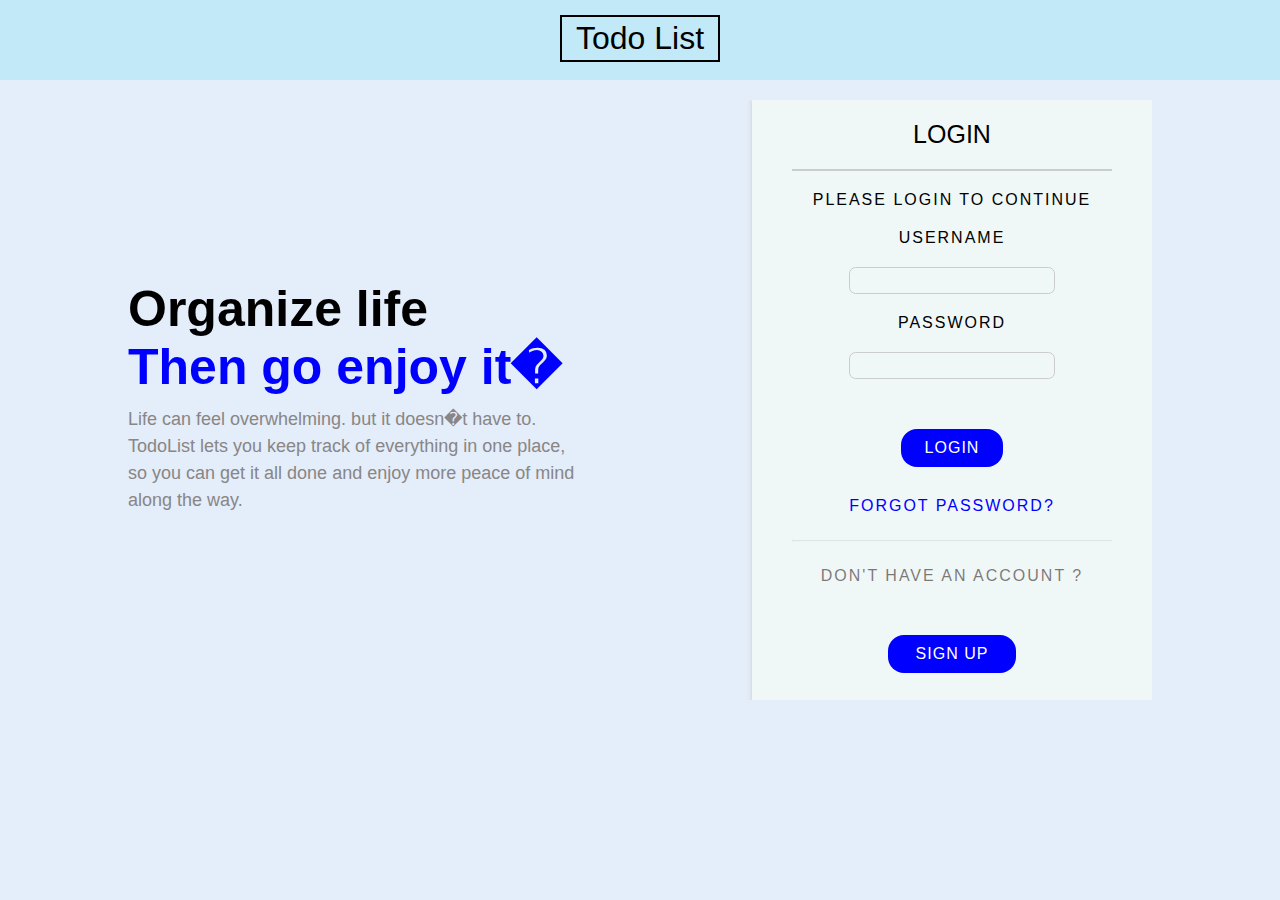
<file: index.html>
<!DOCTYPE html>
<html>
<head>
	<title>To do List | welcome</title>
	<meta name="viewport" content="width=device-width"/>
	<link rel="stylesheet" type="text/css" href="Assets/css/todostyle.css">
	<script type="text/javascript" src="Assets/js/MyJs.js"></script>
</head>


<body>


	<header>
		<div class="container">
			<h1 class="todo-title">Todo  List</h1>
		</div>
	</header>

	<section id="about">
		<div class="container">
			<div class="organize">
				<h1 class="black">Organize life</h1> 
				<h1 class="orange">Then go enjoy it�</h1>
				<p>Life can feel overwhelming. but it doesn�t have to. TodoList lets you keep track of everything in one place, so you can get it all done and enjoy more peace of mind along the way.

				</p>
			</div>
		

			<section id="login-section">
				<div class="container">
					<div class="login-content">
						<h1>Login</h1>
						<p class="please">Please Login to continue</p>

						<div class="log-form">
							<form                                                                                                                                                                        >
								<p class="user">username</p><input class="field" type="text" name="us" />
								<p class="pass txt">password</p><input  class="field passwordfield" type="password" name="ps" />
								<input type="submit" name="bt" class="btn" value="Login" />
							</form>
						</div>

						<div id="forgot-password">
							<p onclick="signing()">FORGOT PASSWORD?</p>
						</div>
						
						<hr/>

						<div id="signup-div">
							<p>DON'T HAVE AN ACCOUNT ?</p>
						</div>

						<form id="sign-up-button">
							<a href="signup.html"> <input type="button" value="Sign up" class="signup"/> </a>
						</form>
						</div>
					</div>
			</div>

			<div id="forgot-pass" onclick="closing()"></div>
			<div id="forgot-field">
				<div id="close" onclick="closing()">X</div>
				<div class="fm-email">
					<p>Forgot Passowrd?</p>
					<form>
						<input type="email" placeholder="Enter Email..." /></form>
					<form class="send">
						<input type="submit" name="bt" class="btnforgot" value="Send" />
					</form>
				</div>
			</div>
			
		</section>
	
	


</body>
</html>
</file>
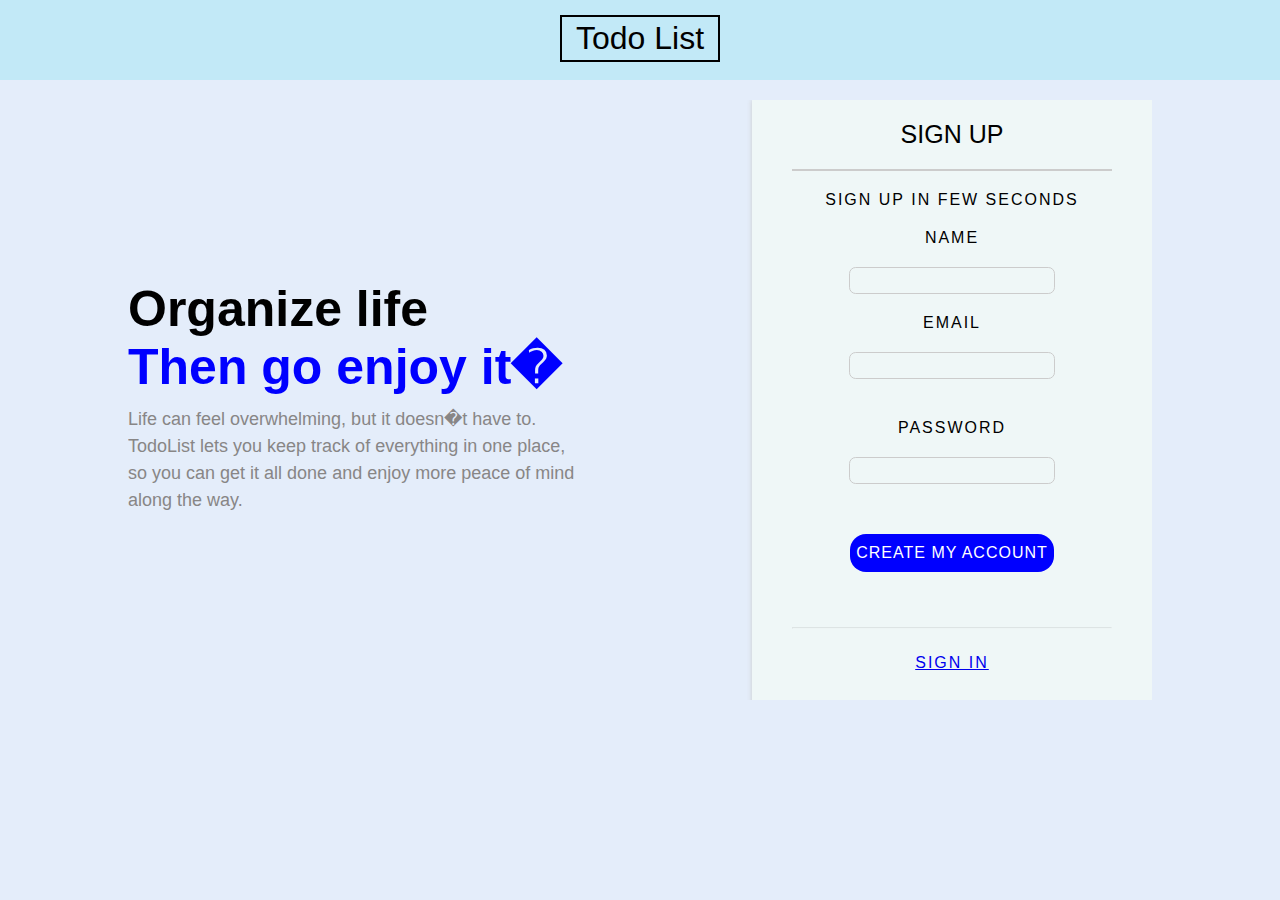
<file: signup.html>
<!DOCTYPE html>
<html>
<head>
	<title>To do List | welcome</title>
	<meta name="viewport" content="width=device-width"/>
	<link rel="stylesheet" type="text/css" href="Assets/css/todostyle.css">
</head>


<body>

	<header>
		<div class="container">
			<h1 class="todo-title">Todo List</h1>
		</div>
	</header>

	<section id="about">
		<div class="container">
			<div class="organize">
				<h1 class="black">Organize life</h1> 
				<h1 class="orange">Then go enjoy it�</h1>
				<p>Life can feel overwhelming, but it doesn�t have to. TodoList lets you keep track of everything in one place, so you can get it all done and enjoy more peace of mind along the way.

				</p>
			</div>
		

			<section id="login-section">
				<div class="container">
					<div class="login-content">
						<h1>Sign up</h1>
						<p class="please">Sign up in few seconds</p>

						<div class="log-form">
							<form>
								<p class="user">Name</p><input class="field" type="text" name="us" />
                                <p class="pass txt">Email</p><input  class="field passwordfield" type="password" name="ps" />
                                <p class="pass txt">Password</p><input  class="field passwordfield" type="password" name="ps" />
								<input type="submit" value="Create my account" class="signup create"/>
							</form>
						</div>
						
						<hr/>
                        
                        <div id="forgot-password">
							<p><a href="index.html">Sign in</a></p>
						</div>

						</div>
					</div>
			</div>
			
		</section>
	



	
	


</body>
</html>
</file>
<file: Assets/css/todostyle.css>
*{
	margin: 0;
	padding: 0;
	font-family: arial;
}


body{
	background-color: #e4edfa;
	position: relative;
}

.container{
	width: 80%;
	margin: auto;
	overflow: hidden;
}

header{
	width: 100%;
	background-color:#c2e9f7;
	text-align: center;
	padding: 15px 0;
	min-height: 50px;
	margin-bottom: 20px;
}

.todo-title{
	font-family: arial;
	font-weight: lighter;
	border: 2px solid black;
	padding: 3px;
	margin: auto;
	width: 150px;
}


.organize{
	width: 450px;
	float: left;
	margin-top: 180px;
	margin-right: 15px;
}

.organize p{
	color: #888686;
}

#about{
	width:100%;
	height: 500px;
	
}

.black{
	font-size: 50px;
}

.orange{
	font-size: 50px;
	color: blue;
}

.organize p{
	font-size: 18px;
	text-align: left;
	line-height: 1.5;
	margin-top: 10px;
}


#login-section {
	width: 400px;
	float: right;
	background-color: rgb(239, 247, 247);
	box-shadow: 5px 5px 5px 5px #ccc;
	height: auto;
}

.login-content{
	width: 100%;
	text-align: center;
	height: 600px;
	box-sizing: border-box;
}

.login-content h1{
	text-align: center;
	color: black;
	padding: 10px;
	border-bottom: 2px solid #ccc;
	margin-bottom: 20px;
	padding-top: 20px;
	padding-bottom: 20px; 
	font-size: 25px;
	text-transform: uppercase;
	font-weight: lighter;
}

.login-content p{
	color: black;
	text-align: center;
	text-transform: uppercase;
	letter-spacing: 2px;
	margin-bottom: 20px;
}

.log-form{
	width: 80%;
	margin: auto;
}

form{
	margin: auto;
	text-align: center;
}

.user, .pass{
	text-transform: uppercase;
	font-size: 16px;
}

.txt{
	margin-top: 20px;
}

.field {
	margin-left: 30px;
	margin-bottom: 15px;
	padding: 5px 0;
	background: transparent;
	width: 80%;
	margin: auto;
	border: 1px solid #ccc;
	border-radius: .5em;
	
}

.field:focus{
	outline: 2px solid #a596f7;
	-webkit-outline-radius: .5em;
}

.passwordfield{
	margin-bottom: 20px;
}

form .btn{
	width: 40%;
	margin: 30px auto;
	padding: 10px 0;
	text-transform: uppercase;
	background: blue;
	color: white;
	border: none;
	cursor: pointer;
	letter-spacing: 1px;
	font-size: 16px;
	transition: ease-in-out .5s;
	transition-delay: .1s;
	border-radius: 1em;
}

.btn:hover{
	background-color: blue;
	transform: scale(1,1);
	width: 50%;
	transition: ease-in-out .5s;
}

hr{
	background: #ccc 1px solid;
	margin: 25px 0;
	opacity: .2;
}

#forgot-password p{
	color: blue;
	text-decoration: none;
}

#forgot-password p:hover{
	color: blue;
	text-decoration: underline;
	cursor: pointer;
}


#signup-div p{
	color: hsla(0, 8%, 26%, 0.69);
}

.signup{
	width: 40%;
	margin: 30px auto;
	padding: 10px 0;
	text-transform: uppercase;
	background: blue;
	color: white;
	border: none;
	cursor: pointer;
	letter-spacing: 1px;
	font-size: 16px;
	transition: ease-in-out .5s;
	transition-delay: .1s;
	border-radius: 1em;
}

.signup:hover{
	background-color: blue;
	transform: scale(1,1);
	width: 50%;
	transition: ease-in-out .5s;
	border-radius: 1em;
}

.create{
	width: 80%;
}

.create:hover{
	width: 90%;
}

.create:focus{
	width: 80%;
}


#forgot-pass{
	background-color: rgba(0, 0, 50, .5);
	height: 758px;
	position: absolute;
	top: 0;
	width: 100%;
	display: none;
}

#forgot-field{
	width: 500px;
	height: 300px;
	position: absolute;
	background-color:rgb(239, 247, 247);
	top: 35%;
	left: 30%;
	display: none;
}

#close{
	position: absolute;
	top: 0;
	right: 0;
	padding: 10px;
	color: blue;
}

#close:hover{
	color: red;
	cursor: pointer;
}

.fm-email p{
	margin-top: 100px;
}

.fm-email input{
	margin-top: 20px; 
	padding: 8px;
	width: 400px;
	margin: auto;
}

.fm-email p{
	text-align: center;
	color: black;
	font-weight: lighter;
	margin-bottom: 20px;
}

.fm-email .btnforgot{
	width: 20%;
	margin: auto;
	padding: 10px 0;
	text-transform: uppercase;
	background: blue;
	color: white;
	border: none;
	cursor: pointer;
	letter-spacing: 1px;
	font-size: 16px;
	transition: ease-in-out .5s;
	transition-delay: .1s;
	border-radius: 1em;
}

.btnforgot:hover{
	width: 40%;
}

.send{
	margin-top:20px;
}

@media screen and (min-width: 250px) and (max-width: 500px){

	body{
		width: 100%;
	}

	.container{
		width: 100%;
	}

	header{
		margin-bottom: 0;
	}

	.organize{
		display: none;
	}

	#login-section{
		margin-top: 0;
		width: 100%;
		height: auto;
	}

	.login-content{
		height: 600px;
		box-sizing: border-box;
	}

	.login-content h1{
		text-align: center;
		color: black;
		border-bottom: 2px solid #ccc;
		margin-bottom: 5px;
		margin-top: 5px;
		font-size: 20px;
		text-transform: uppercase;
		font-weight: lighter;
	}
	
	.login-content > p{
		color: black;
		text-align: center;
		text-transform: uppercase;
		font-size: 14px;
		padding-bottom: 10px;
		
	}

	.login-content p{
		margin-top: 7px;
		margin-bottom: 7px;	
	}

	.user, .pass{
		float: none;
		text-transform: uppercase;
		color: hsla(0, 8%, 26%, 0.69);
		font-size: 12px;
		text-align: center;
		font-weight: bold;
	}

	.field {
		margin: 5px auto;
		padding: 3px 0;
		background: transparent;
		width: 70%;
		
	}	

	#forgot-field{
		width: 96%;
		height: 300px;
		position: absolute;
		background-color:rgb(239, 247, 247);
		top: 35%;
		left: 50%;
		margin-left: -48%;
	}

	#forgot-field input{
		width: 70%;
		margin: auto;
	}
}


@media screen and (min-width: 500px) and (max-width: 1100px){
	
	.container{
		width: 100%;
	}

	.organize{
		display: none;
	}

	header{
		width: 100%;
		background-color:#c2e9f7;
		text-align: center;
		padding: 10px 0;
	}

	#login-section{
		margin-top: 15px;
		width: 100%;
		min-width: 350px;
	}

	.login-content > p{
		font-size: 14px;
	}

	.login-content h1{
		text-align: center;
		color: black;
		float: none;
		border-bottom: 2px solid #ccc;
		margin-bottom: 5px;
		margin-top: 5px;
		font-size: 20px;
		text-transform: uppercase;
		font-weight: lighter;
	}

	.login-content > p{
		color: black;
		text-align: center;
		text-transform: uppercase;
		letter-spacing: 2px;
		padding-bottom: 10px;
		padding-top: 5px;
		font-size: 14px;
	}

	.user, .pass{
		width: 30%;
		margin: auto;
		float: none;
		font-size: 12px;
		font-weight: bold;
	}

	.field{
		width: 60%;
		margin-left: 10px;
		margin-bottom: 10px;
	}

	.txt{
		clear: none;
	}
	
	form .btn{
		width: 40%;
		clear: both;
		margin: 20px auto;
	}

	#forgot-field{
		width: 480px;
		height: 300px;
		position: absolute;
		background-color:rgb(239, 247, 247);
		top: 35%;
		left: 50%;
		margin-left: -240px;
	}
}
</file>
